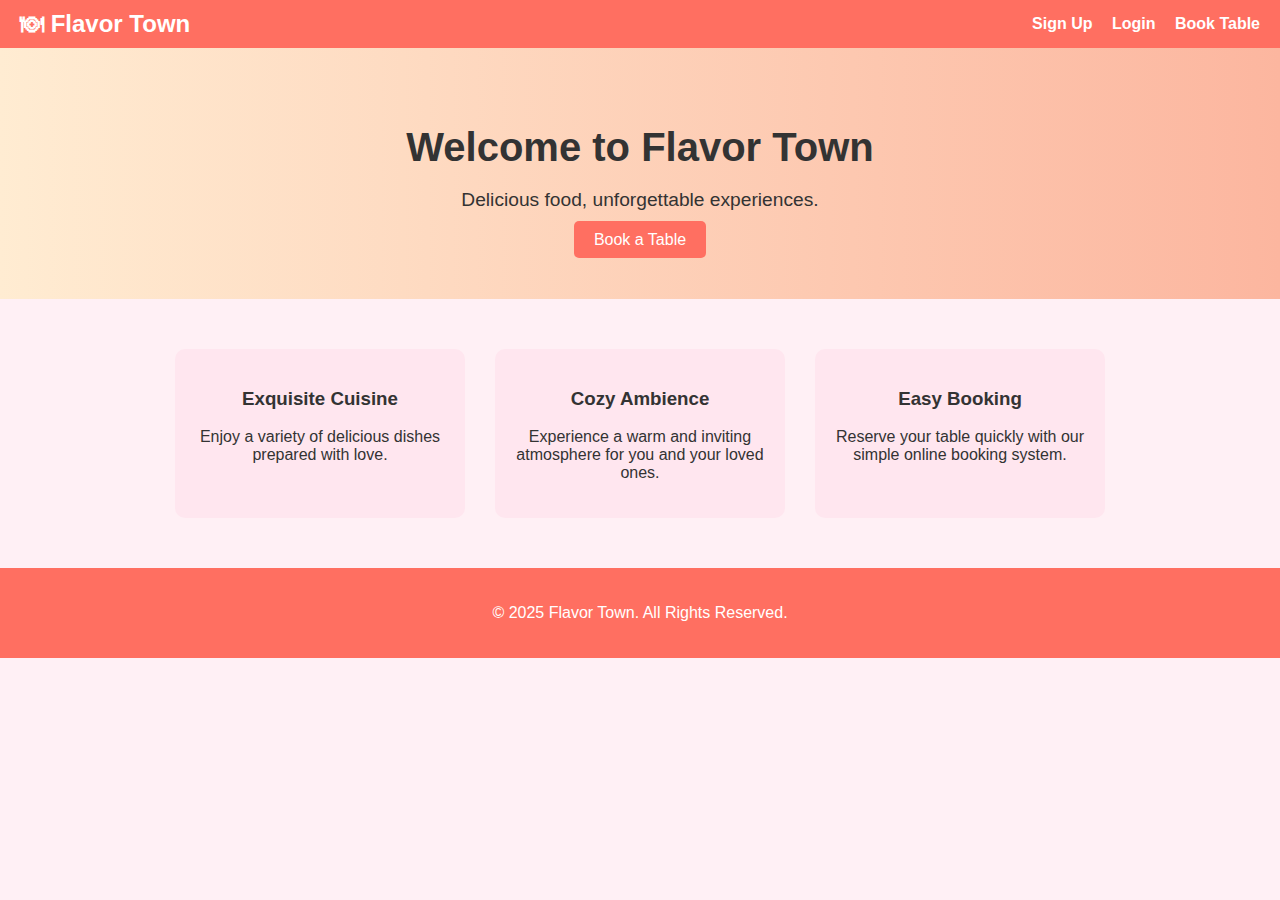
<file: index.html>
<!DOCTYPE html>
<html lang="en">
<head>
    <meta charset="UTF-8">
    <meta name="viewport" content="width=device-width, initial-scale=1.0">
    <title>Flavor Town</title>
    <link rel="stylesheet" href="style.css">
</head>
<body>
    <header>
        <div class="logo">🍽 Flavor Town</div>
        <nav>
            <a href="signup.html">Sign Up</a>
            <a href="login.html">Login</a>
            <a href="booking.html">Book Table</a>
        </nav>
    </header>

    <section class="hero">
        <div class="hero-text">
            <h1>Welcome to Flavor Town</h1>
            <p>Delicious food, unforgettable experiences.</p>
            <a href="booking.html" class="btn">Book a Table</a>
        </div>
    </section>

    <section class="features">
        <div class="feature">
            <h3>Exquisite Cuisine</h3>
            <p>Enjoy a variety of delicious dishes prepared with love.</p>
        </div>
        <div class="feature">
            <h3>Cozy Ambience</h3>
            <p>Experience a warm and inviting atmosphere for you and your loved ones.</p>
        </div>
        <div class="feature">
            <h3>Easy Booking</h3>
            <p>Reserve your table quickly with our simple online booking system.</p>
        </div>
    </section>

    <footer>
        <p>&copy; 2025 Flavor Town. All Rights Reserved.</p>
    </footer>
</body>
</html>
</file>
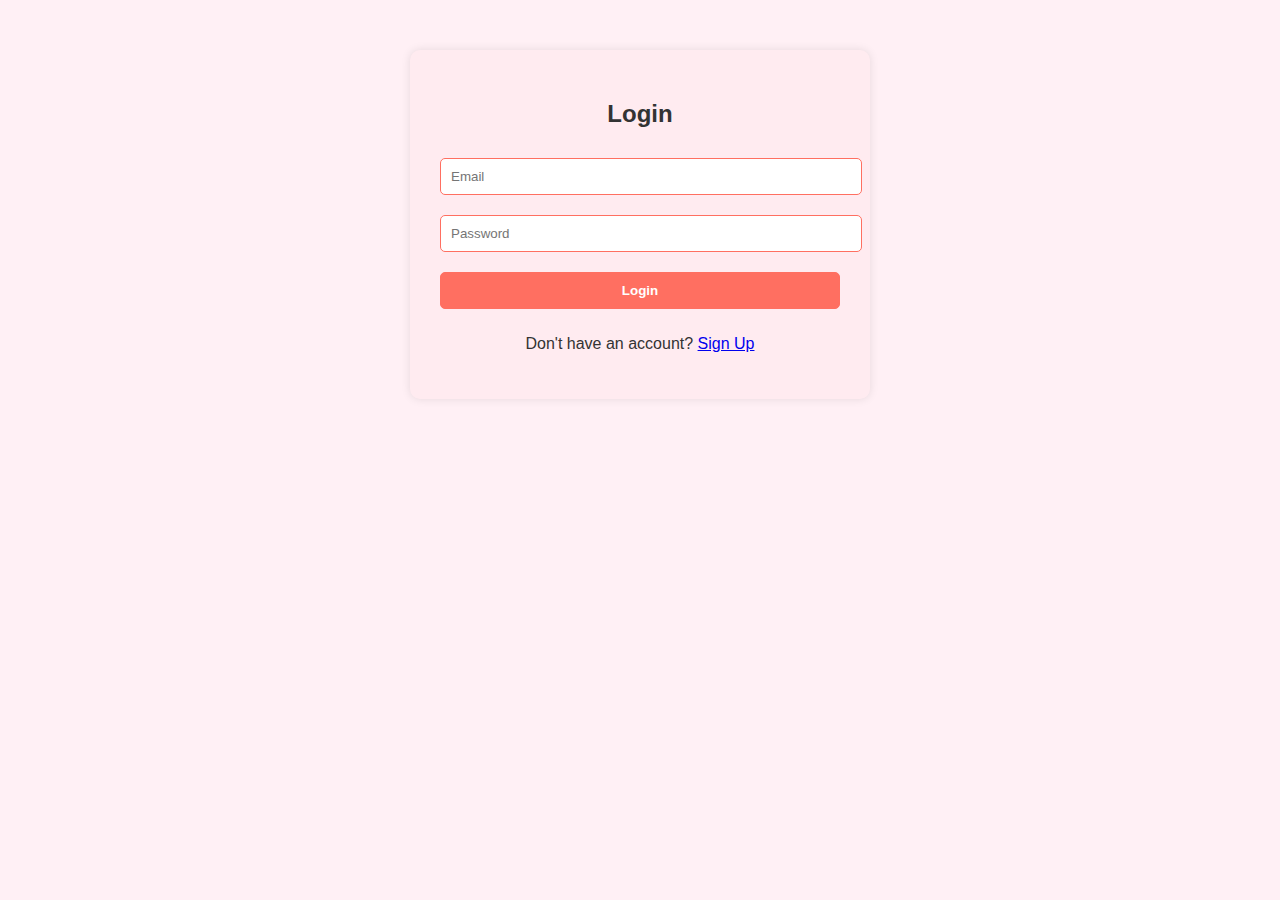
<file: booking.html>
<!DOCTYPE html>
<html lang="en">
<head>
    <meta charset="UTF-8">
    <meta name="viewport" content="width=device-width, initial-scale=1.0">
    <title>Book a Table - Flavor Town</title>
    <link rel="stylesheet" href="style.css">
</head>
<body>
    <header>
        <div class="logo">🍽 Flavor Town</div>
        <nav>
            <a href="#" onclick="logout()">Logout</a>
        </nav>
    </header>

    <div class="form-container">
        <h2>Book a Table</h2>
        <form id="bookingForm">
            <input type="text" placeholder="Full Name" id="bName" required>
            <input type="email" placeholder="Email" id="bEmail" required>
            <input type="tel" placeholder="Phone Number" id="bPhone" required>
            <input type="date" id="bDate" required>
            <input type="time" id="bTime" required>
            <select id="bGuests" required>
                <option value="">Number of Guests</option>
                <option value="1">1</option>
                <option value="2">2</option>
                <option value="3">3</option>
                <option value="4">4</option>
                <option value="5+">5+</option>
            </select>
            <button type="submit">Book Now</button>
        </form>
        <div id="bookingMessage"></div>
        <div id="bookingList"></div>
    </div>

    <script src="script.js"></script>
</body>
</html>
</file>
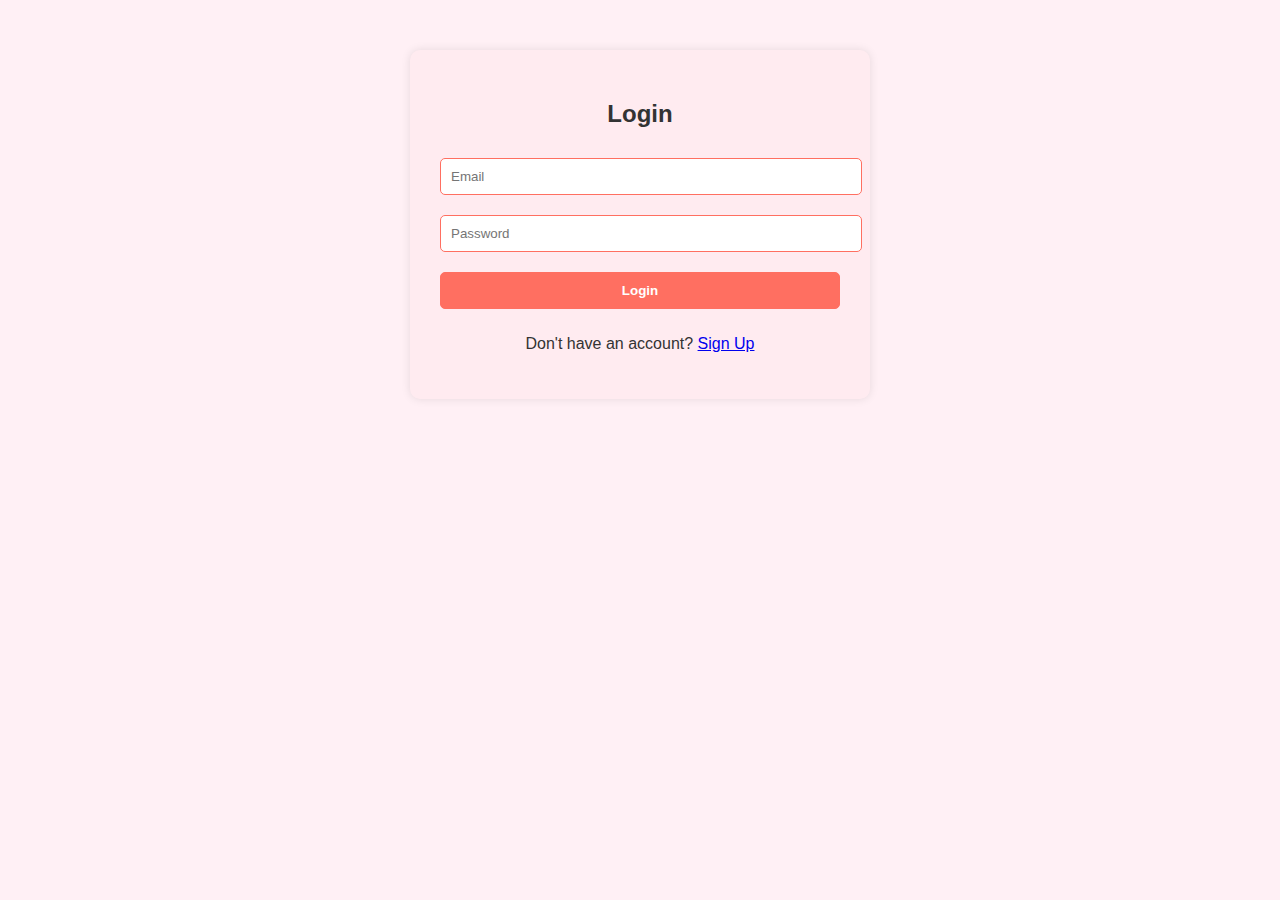
<file: login.html>
<!DOCTYPE html>
<html lang="en">
<head>
    <meta charset="UTF-8">
    <meta name="viewport" content="width=device-width, initial-scale=1.0">
    <title>Login - Flavor Town</title>
    <link rel="stylesheet" href="style.css">
</head>
<body>
    <div class="form-container">
        <h2>Login</h2>
        <form id="loginForm">
            <input type="email" placeholder="Email" id="loginEmail" required>
            <input type="password" placeholder="Password" id="loginPassword" required>
            <button type="submit">Login</button>
            <p>Don't have an account? <a href="signup.html">Sign Up</a></p>
        </form>
    </div>
    <script src="script.js"></script>
</body>
</html>
</file>
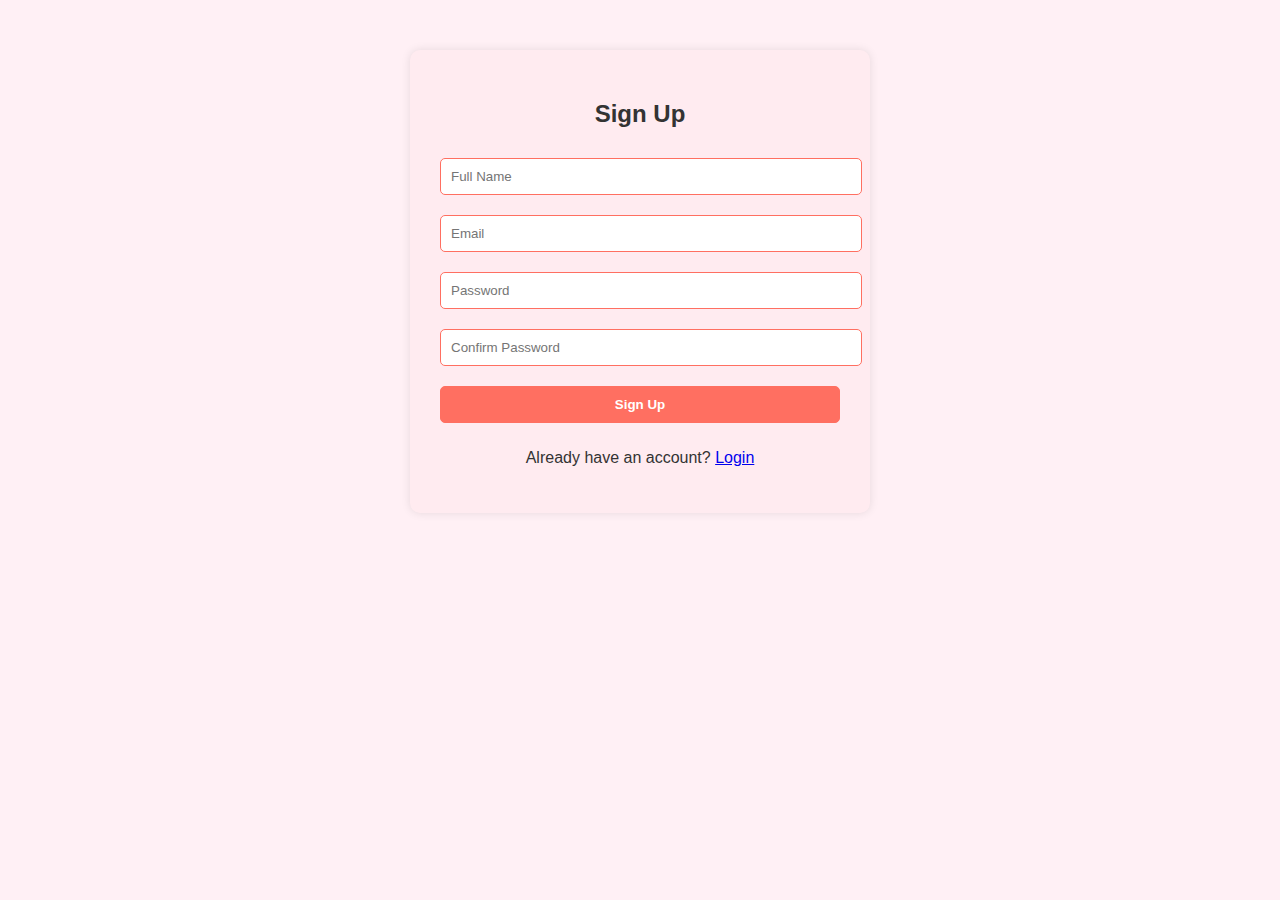
<file: signup.html>
<!DOCTYPE html>
<html lang="en">
<head>
    <meta charset="UTF-8">
    <meta name="viewport" content="width=device-width, initial-scale=1.0">
    <title>Sign Up - Flavor Town</title>
    <link rel="stylesheet" href="style.css">
</head>
<body>
    <div class="form-container">
        <h2>Sign Up</h2>
        <form id="signupForm">
            <input type="text" placeholder="Full Name" id="name" required>
            <input type="email" placeholder="Email" id="email" required>
            <input type="password" placeholder="Password" id="password" required>
            <input type="password" placeholder="Confirm Password" id="cpassword" required>
            <button type="submit">Sign Up</button>
            <p>Already have an account? <a href="login.html">Login</a></p>
        </form>
    </div>
    <script src="script.js"></script>
</body>
</html>
</file>
<file: style.css>
/* General Styles */
body {
    font-family: 'Arial', sans-serif;
    margin: 0;
    padding: 0;
    background: #fff0f5;
    color: #333;
    text-align: center;
}

/* Header */
header {
    display: flex;
    justify-content: space-between;
    align-items: center;
    background: #ff6f61;
    padding: 10px 20px;
    color: #fff;
}

header nav a {
    margin-left: 15px;
    text-decoration: none;
    color: #fff;
    font-weight: bold;
}

.logo {
    font-size: 1.5em;
    font-weight: bold;
}

/* Hero Section */
.hero {
    padding: 50px 20px;
    background: linear-gradient(to right, #ffecd2, #fcb69f);
}

.hero-text h1 {
    font-size: 2.5em;
    margin-bottom: 10px;
}

.hero-text p {
    font-size: 1.2em;
    margin-bottom: 20px;
}

.btn {
    padding: 10px 20px;
    background: #ff6f61;
    color: #fff;
    text-decoration: none;
    border-radius: 5px;
}

/* Features */
.features {
    display: flex;
    justify-content: center;
    gap: 30px;
    padding: 50px 20px;
    background: #fff0f5;
    flex-wrap: wrap;
}

.feature {
    max-width: 250px;
    padding: 20px;
    background: #ffe6ef;
    border-radius: 10px;
}

/* Forms */
.form-container {
    max-width: 400px;
    margin: 50px auto;
    padding: 30px;
    background: #ffebf0;
    border-radius: 10px;
    box-shadow: 0 0 10px rgba(0,0,0,0.1);
}

.form-container h2 {
    margin-bottom: 20px;
}

.form-container input,
.form-container select,
.form-container button {
    width: 100%;
    padding: 10px;
    margin: 10px 0;
    border-radius: 5px;
    border: 1px solid #ff6f61;
}

.form-container button {
    background: #ff6f61;
    color: #fff;
    font-weight: bold;
    cursor: pointer;
}

.form-container button:hover {
    background: #ff3b2e;
}

/* Footer */
footer {
    text-align: center;
    padding: 20px;
    background: #ff6f61;
    color: #fff;
}
/* Booked tables table */
table {
    width: 100%;
    border-collapse: collapse;
    margin-top: 20px;
    background: #ffe6ef;
}

th, td {
    border: 1px solid #ff6f61;
    padding: 8px;
    text-align: center;
}

th {
    background: #ff6f61;
    color: white;
}
</file>
